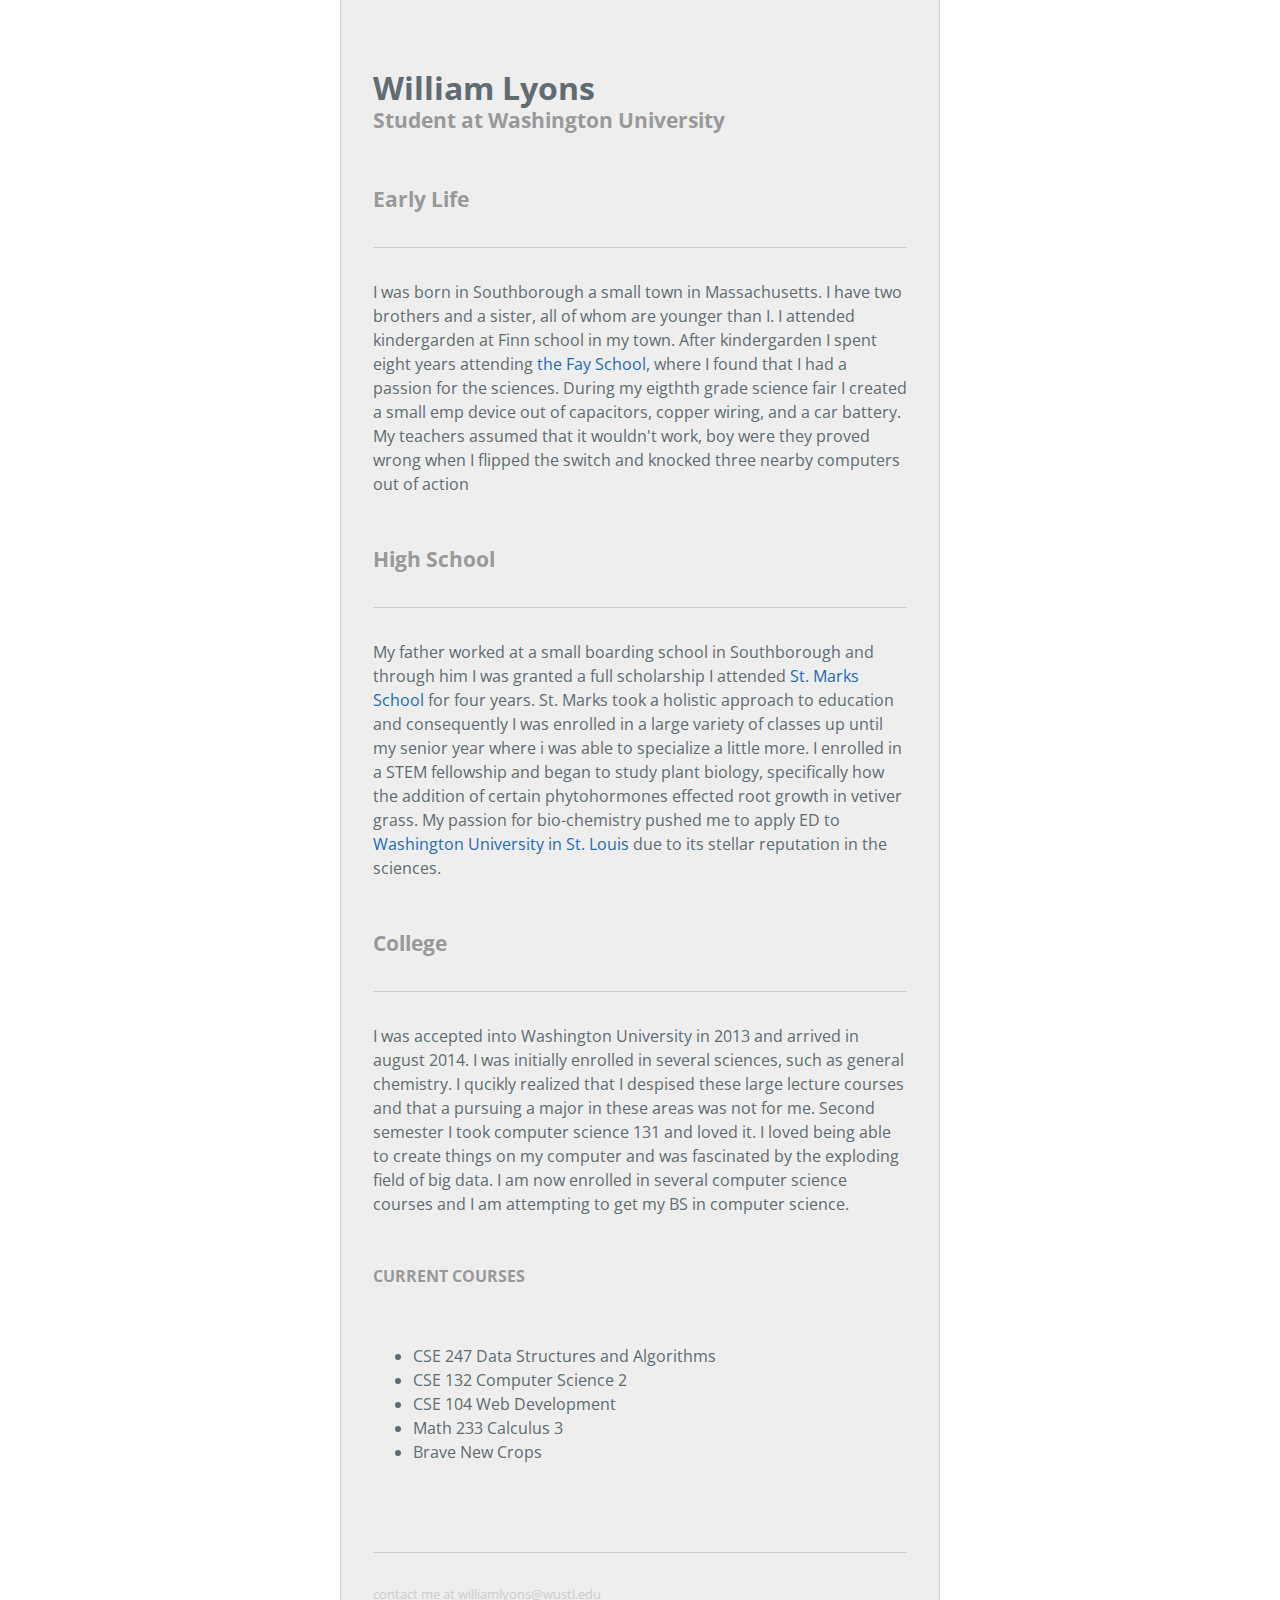
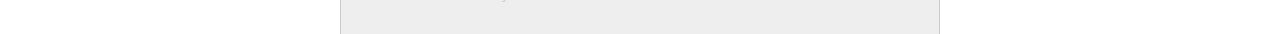
<file: index.html>
<!DOCTYPE html>
<html lang="en-us">
  <head>
    <meta charset="UTF-8">
    <title>William Lyons | Biography</title>
    <meta name="viewport" content="width=device-width, initial-scale=1">
    <link rel="stylesheet" type="text/css" href="stylesheets/normalize.css" media="screen">
    <link href='https://fonts.googleapis.com/css?family=Open+Sans:400,700' rel='stylesheet' type='text/css'>
    <link rel="stylesheet" type="text/css" href="stylesheets/stylesheet.css" media="screen">
  </head>
  <body>
    <div class="container">

      <section class="page-header">
        <h1 class="project-name">William Lyons</h1>
        <h2 class="project-tagline">Student at Washington University</h2>
      </section>

      <section class="main-content">
        <h2> Early Life</h2>
        <hr>
        <p>I was born in Southborough a small town in Massachusetts. 
        I have two brothers and a sister, all of whom are younger than I. I attended kindergarden at Finn school in my town.
        After kindergarden I spent eight years attending <a href="https://www.fayschool.org/">the Fay School</a>, where I found that I had a passion for the sciences.
        During my eigthth grade science fair I created a small emp device out of capacitors, copper wiring, and a car battery.
        My teachers assumed that it wouldn't work,
        boy were they proved wrong when I flipped the switch and knocked three nearby computers out of action </p>
      </section>
      <section class = "main-content">
        <h2>High School</h2>
        <hr>
        <p>My father worked at a small boarding school in Southborough and through him I was granted a full scholarship
        I attended <a href="http://www.stmarksschool.org/">St. Marks School</a> for four years. St. Marks took a holistic 
        approach to education and consequently I was enrolled in a large variety of classes up until my senior year where
        i was able to specialize a little more. I enrolled in a STEM fellowship and began to study plant biology, specifically
        how the addition of certain phytohormones effected root growth in vetiver grass. My passion for bio-chemistry pushed me
        to apply ED to <a href="http://wustl.edu/">Washington University in St. Louis</a> due to its stellar reputation in the sciences.</p>
      </section>
      <section class = "main-content">
        <h2>College</h2>
        <hr>
        <p>I was accepted into Washington University in 2013 and arrived in august 2014. I was initially enrolled in several
        sciences, such as general chemistry. I qucikly realized that I despised these large lecture courses and that a pursuing a major
        in these areas was not for me. Second semester I took computer science 131 and loved it. I loved being able to create things on
        my computer and was fascinated by the exploding field of big data. I am now enrolled in several computer science courses
        and I am attempting to get my BS in computer science.</p>
      </section>
      <section class = "main-content">
        <h3>Current Courses</h3>
        <br>
        <ul>
          <li>CSE 247 Data Structures and Algorithms</li>
          <li>CSE 132 Computer Science 2</li>
          <li>CSE 104 Web Development</li>
          <li>Math 233 Calculus 3</li>
          <li>Brave New Crops</li>
        </ul>
        <br>
      </section>
      <footer class="site-footer">
        <hr>
        <p>contact me at williamlyons@wustl.edu</p>
      </footer>

    </div>
  </body>
</html>
</file>
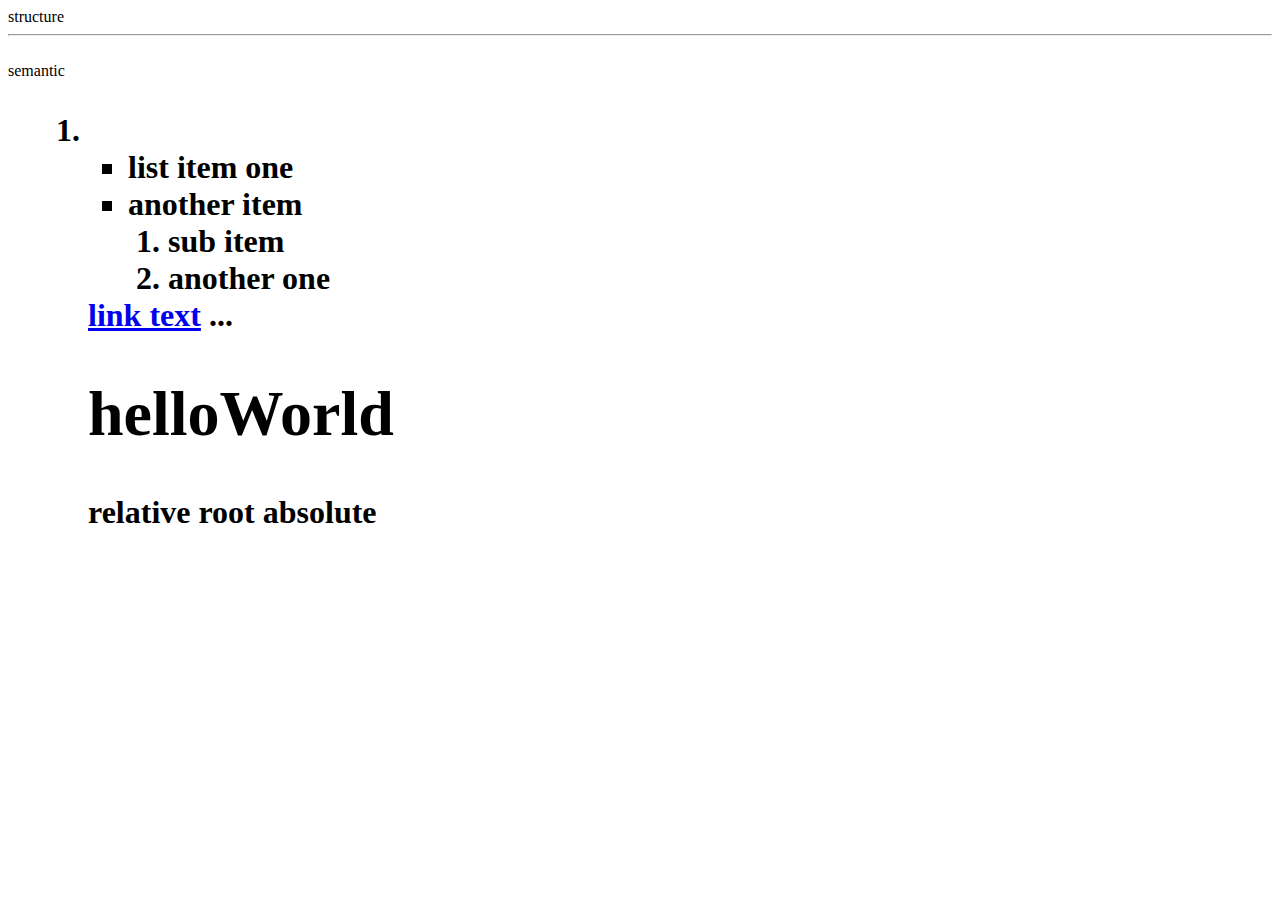
<file: lecture.html>
structure
<html> <body> <hr> <br>

semantic
<h1> <p> <ul> <ol> <li>

<ul>
  <li>list item one</li>
  <li>another item
    <ol>
      <li>sub item</li>
      <li>another one</li>
    </ol>
  </li>
</ul>



<a href="#heading">link text</a>
...
<div id="heading">
  <h1>helloWorld</h1>
</div>

relative
root
absolute
</file>
<file: stylesheets/stylesheet.css>
* {
  box-sizing: border-box; }

body {
  padding: 0 1rem;
  margin: 0;
  font-family: "Open Sans", "Helvetica Neue", Helvetica, Arial, sans-serif;
  font-size: 16px;
  line-height: 1.5;
  color: #606c71;
  text-align: center;
}

.container {
  max-width: 600px;
  min-height: 800px;
  border-left: 1px solid #ccc;
  border-right: 1px solid #ccc;
  margin: 0 auto;
  padding: 1rem 2rem;
  text-align: left;
  background-color: #eee;
}

section {
    margin: 3em 0;
}

a {
  color: #1e6bb8;
  text-decoration: none; }
  a:hover {
    text-decoration: underline; }

.button {
    border: 2px solid #ccc;
    background-color: #999;
    color: #666;
    padding: 6px 13px;
    border-radius: 11px;
    margin: 1em 0;
}

.button:hover {
  background-color: #666;
  color: #000;
  text-decoration: none;
}

h2 {
  color: #999;
  font-size: 1.3em;
}

h3 {
  color: #999;
  font-size: 1em;
  text-transform: uppercase;
}

h1 + h2 {
  margin-top: -1.8rem;
}

hr {
  margin: 2rem 0;
  border: 1px none;
  border-top: 1px solid #ccc;
}

h3 + hr {
  margin-top: -0.8rem;
  margin-bottom: 0;
}

footer {
    font-size: 13px;
    color: #ccc;
}
</file>
